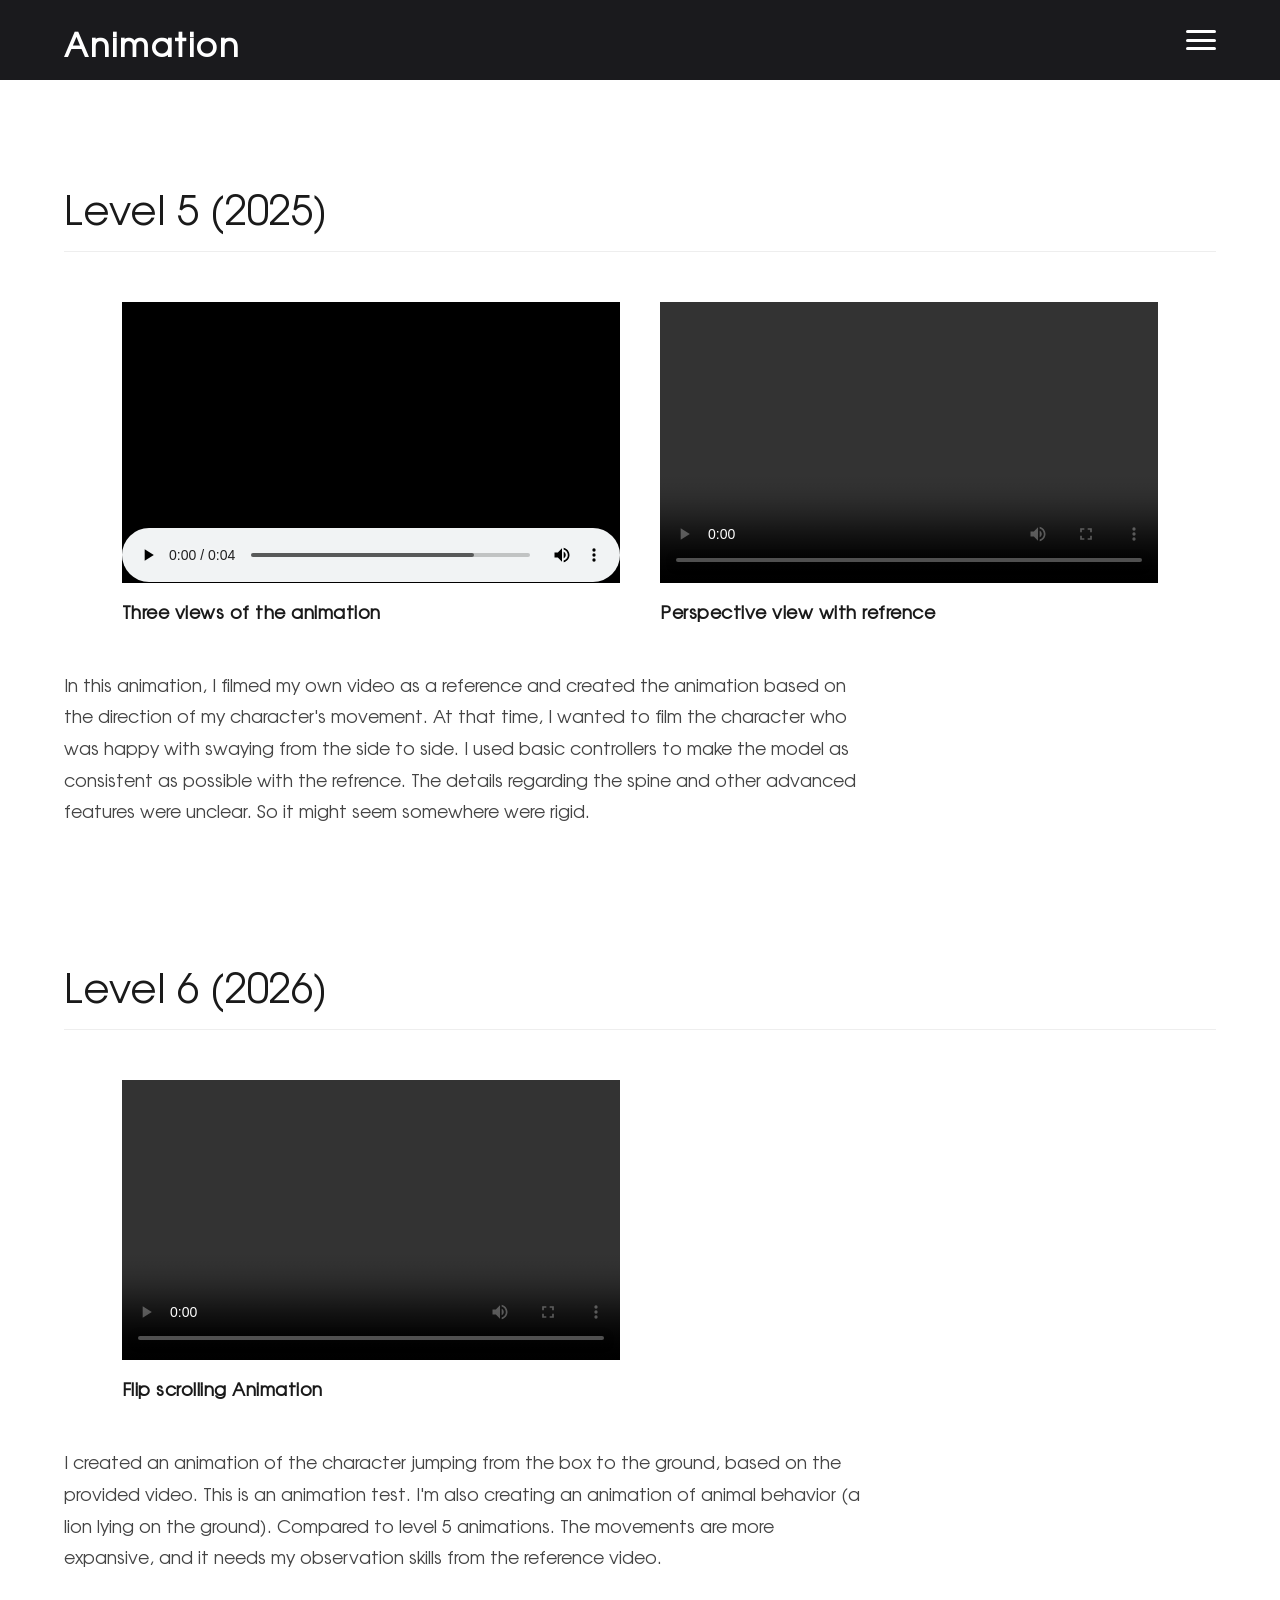
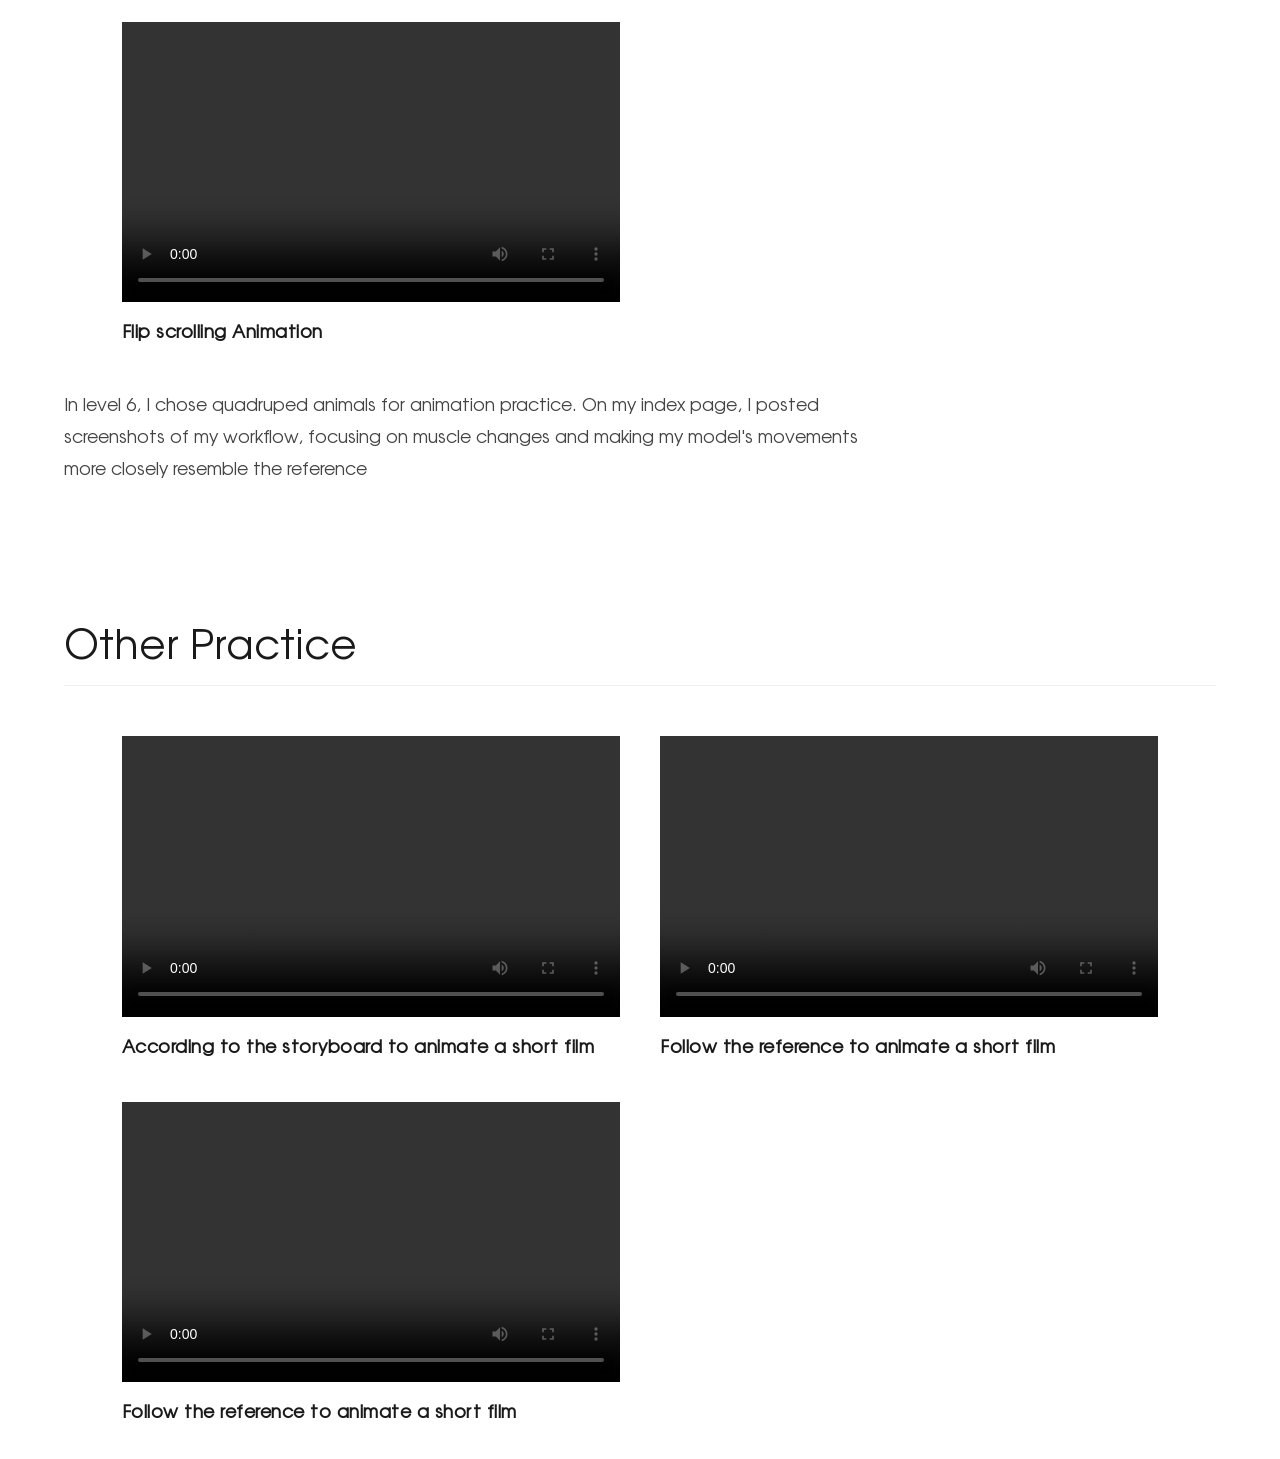
<file: Animation.html>
<!DOCTYPE html>
<html lang="zh">
<head>
    <meta charset="UTF-8">
    <meta name="viewport" content="width=device-width, initial-scale=1.0">
    <title>Animation</title>
    <link rel="stylesheet" href="style.css">
</head>
<body>

<header>
    <nav>
        <h1 class="nav-logo">Animation</h1> 
        
        <!-- 这个 container 现在是你的“安全区” -->
        <div class="menu-container" id="navGroup">
            <div class="menu-toggle" id="menuToggle">
                <span class="line line1"></span>
                <span class="line line2"></span>
                <span class="line line3"></span>
            </div>
            
            <!-- 下拉菜单 -->
            <div class="dropdown-bg" id="dropdownBg">
                <ul class="menu-links">
                    <li><a href="Animation.html">* Animation</a></li>
                    <li><a href="Model&Rig.html">* Model & Rig</a></li>
                    <li><a href="Experimental stuff.html">Experimental stuff</a></li>
                   
                    <li><a href="index.html">“Me: Langraw"</a></li>
                </ul>
            </div>
        </div> 
    </nav>
</header>

    <main>
        
<section class="project-group">
    <h2 class="group-title">Level 5 (2025)</h2>
    
    <div class="gallery">
        <div class="project-card">
            <div class="video-container">
                <video controls playsinline>
                    <source src="animation/animation_3view_L5.mov" type="video/mp4">
             </video>
         </div>
    <h3>Three views of the animation</h3>
</div>

        <div class="project-card">
            <div class="video-container">
                <video controls playsinline>
                    <source src="animation/animation_outcom_3view_L5.mp4" type="video/mp4">
                </video>
            </div>
            <h3>Perspective view with refrence</h3>
        </div>
    </div> <div class="group-description">
        In this animation, I filmed my own video as a reference and created the animation based on the direction of my character's movement. At that time, I wanted to film the character who was happy with swaying from the side to side. I used basic
        controllers to make the model as consistent as possible with the refrence. The details regarding the spine and other advanced features were unclear. So it might seem somewhere were rigid.
    </div>

</section>

<section class="project-group">
        <h2 class="group-title">Level 6 (2026)</h2>
        
        <div class="gallery">
            <div class="project-card">
                <div class="video-container">
                    <video controls playsinline>
                        <source src="animation/Eno.mp4" type="video/mp4">
                    </video>
                </div>
                <h3>Flip scrolling Animation</h3>
            </div>

            </div> <div class="group-description">
            I created an animation of the character jumping from the box to the ground, based on the provided video. This is an animation test. I'm also creating an animation of animal behavior (a lion lying on the ground). Compared to level 5 animations. The movements are more expansive, and it needs my observation skills from the reference video.
        </div>

         <div class="gallery">
            <div class="project-card">
                <div class="video-container">
                    <video controls playsinline>
                        <source src="animation/Eno_Tiger.mp4" type="video/mp4">
                    </video>
                </div>
                <h3>Flip scrolling Animation</h3>
            </div>

            </div> <div class="group-description">
           In level 6, I chose quadruped animals for animation practice. On my index page, I posted screenshots of my workflow, focusing on muscle changes and making my model's movements more closely resemble the reference
        </div>

    </section>
        
    </section>
    <section class="project-group">
     <h2 class="group-title">Other Practice</h2>
    
    <div class="gallery">
        <div class="project-card">
            <div class="video-container">
                <video controls playsinline>
                    <source src="animation2/Test1.mp4" type="video/mp4">
             </video>
         </div>
    <h3>According to the storyboard to animate a short film</h3>
</div>

        <div class="project-card">
            <div class="video-container">
                <video controls playsinline>
                    <source src="animation2/Test2.mp4" type="video/mp4">
                </video>
            </div>
            <h3>Follow the reference to animate a short film</h3>
        </div>

        <div class="project-card">
            <div class="video-container">
                <video controls playsinline>
                    <source src="animation2/Test3.mp4" type="video/mp4">
                </video>
            </div>
            <h3>Follow the reference to animate a short film</h3>
        </div>
    </div>
    </section>
    </main>
    <script>
        // 【全页面替换】适配 PC 悬停 + 移动端点击
const menuContainer = document.querySelector('.menu-container');
const menuToggle = document.querySelector('.menu-toggle');
const dropdownBg = document.querySelector('.dropdown-bg');

if (menuContainer) {
    // 统一使用 click，因为现代交互中 PC 端点击菜单也是标准操作
    // 这样可以彻底解决 iPad 无法触发 hover 的问题
    menuContainer.addEventListener('click', (e) => {
        e.stopPropagation(); // 阻止事件冒泡
        
        const isActive = menuToggle.classList.contains('active');
        
        if (!isActive) {
            // 展开菜单
            menuToggle.classList.add('active');
            dropdownBg.classList.add('active');
            dropdownBg.style.height = dropdownBg.scrollHeight + "px";
        } else {
            // 收起菜单
            closeMenu();
        }
    });
}

// 提取收起菜单的公共函数
function closeMenu() {
    if (menuToggle) menuToggle.classList.remove('active');
    if (dropdownBg) {
        dropdownBg.classList.remove('active');
        dropdownBg.style.height = "0px";
        // 关键：重置高度时，CSS 的 transition 会接管并产生平滑收起效果
    }
}

// 点击页面任意位置关闭菜单（对移动端非常友好）
document.addEventListener('click', closeMenu);
    </script>
</body>
</html>
</file>
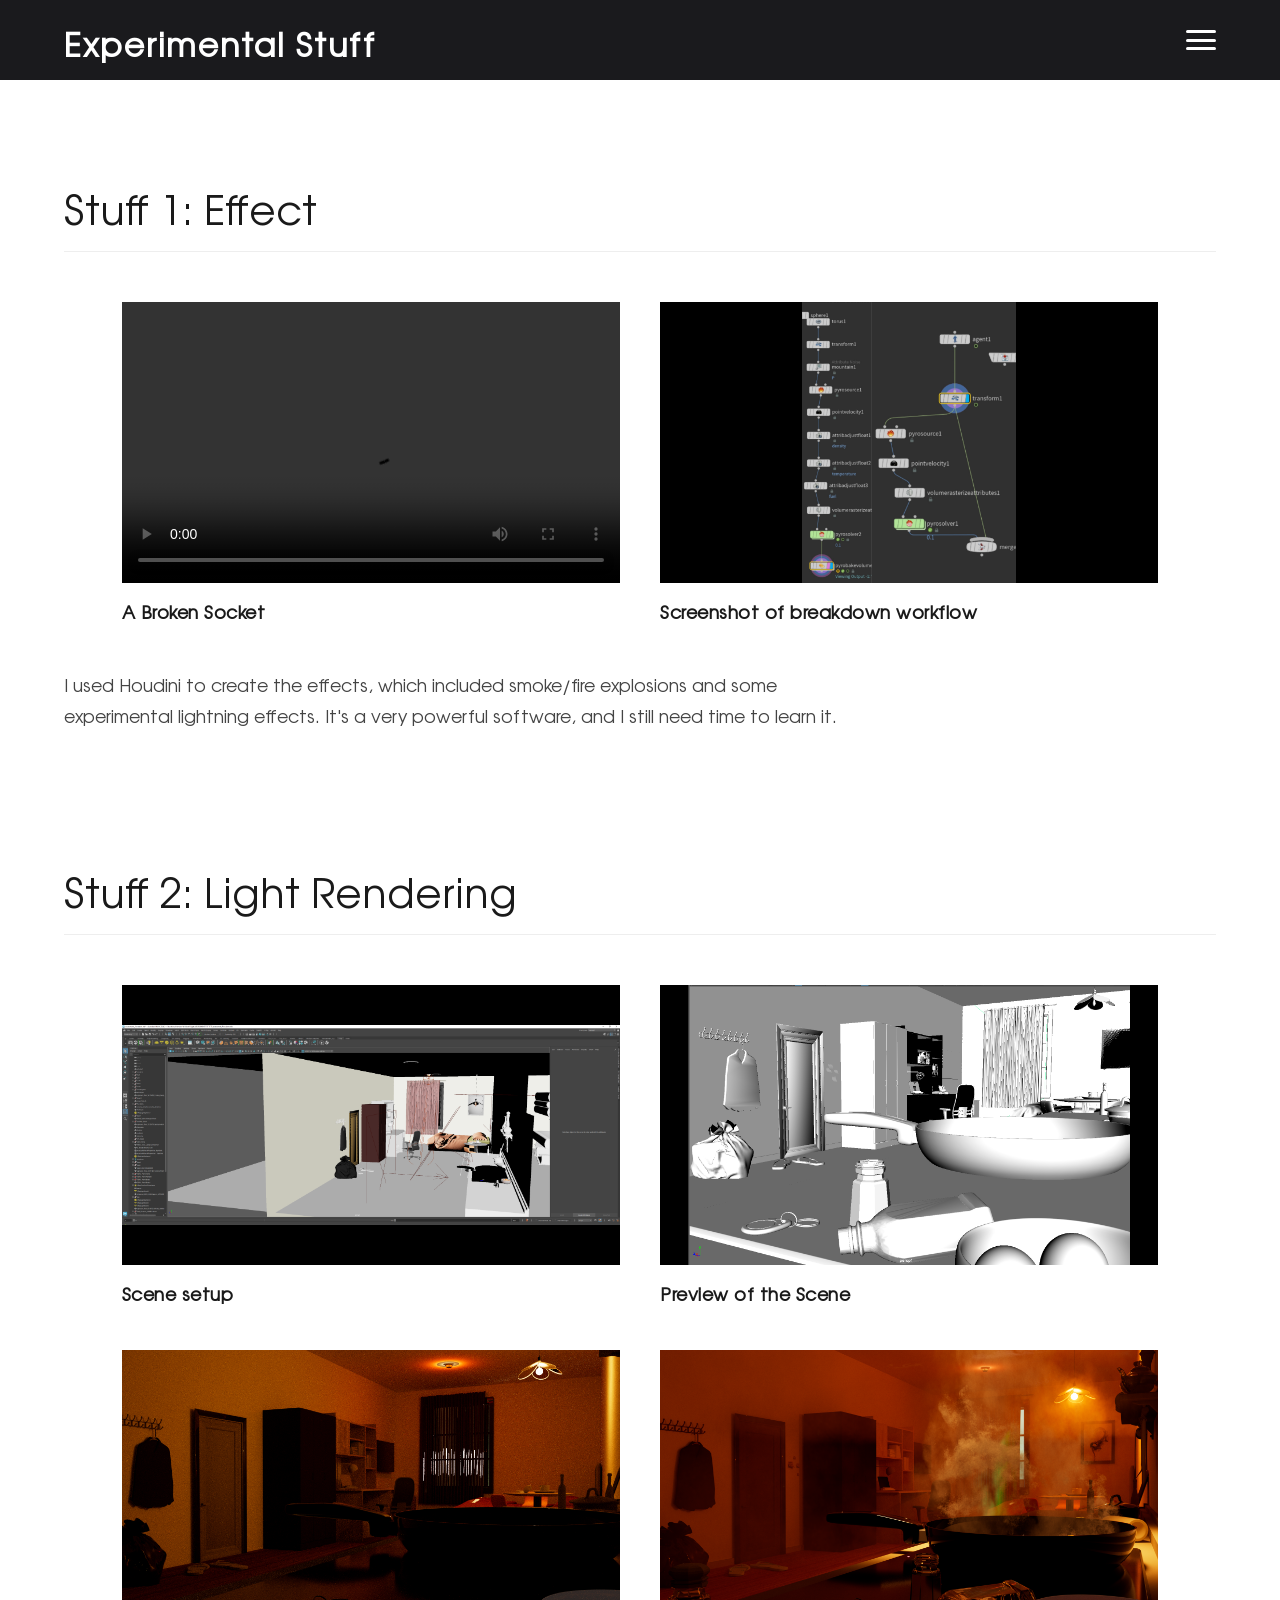
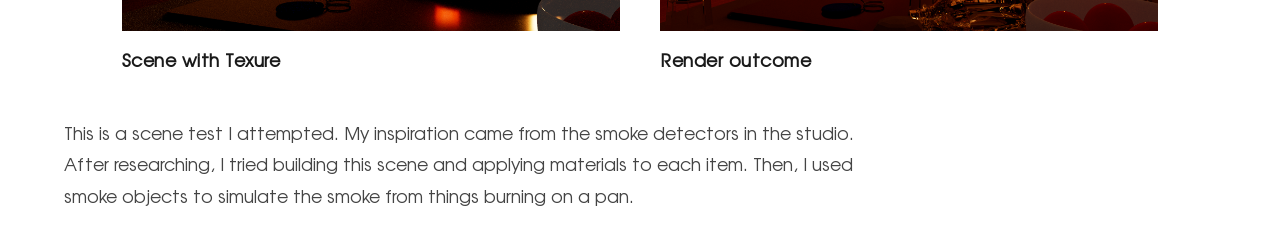
<file: Experimental stuff.html>
<!DOCTYPE html>
<html lang="zh">
<head>
    <meta charset="UTF-8">
    <meta name="viewport" content="width=device-width, initial-scale=1.0">
    <title>Experimental Stuff</title>
    <link rel="stylesheet" href="style.css">
</head>
<body>

<header>
    <nav>
        <h1 class="nav-logo">Experimental Stuff</h1> 
        
        <!-- 这个 container 现在是你的“安全区” -->
        <div class="menu-container" id="navGroup">
            <div class="menu-toggle" id="menuToggle">
                <span class="line line1"></span>
                <span class="line line2"></span>
                <span class="line line3"></span>
            </div>
            
            <!-- 下拉菜单 -->
            <div class="dropdown-bg" id="dropdownBg">
                <ul class="menu-links">
                    <li><a href="Animation.html">* Animation</a></li>
                    <li><a href="Model&Rig.html">* Model & Rig</a></li>
                    <li><a href="Experimental stuff.html">Experimental stuff</a></li>
                   
                    <li><a href="index.html">“Me: Langraw"</a></li>
                </ul>
            </div>
        </div> 
    </nav>
</header>

    <main>
        
<section class="project-group">
    <h2 class="group-title">Stuff 1: Effect</h2>
    
    <div class="gallery">
        <div class="project-card">
            <div class="video-container">
                <video controls playsinline>
                    <source src="Effect/SBEffect.mp4" type="video/mp4">
             </video>
         </div>
    <h3>A Broken Socket</h3>
</div>

        <div class="project-card">
            <div class="video-container">
                <img src="Effect/Workflow.jpg" alt="Model Render" 
                     style="width: 100%; height: 100%; object-fit: contain;">
    </div>
    <h3>Screenshot of breakdown workflow</h3>
</div>
    </div> <div class="group-description">
        I used Houdini to create the effects, which included smoke/fire explosions and some experimental lightning effects. It's a very powerful software, and I still need time to learn it.
    </div>

</section>

<section class="project-group">
    <h2 class="group-title">Stuff 2: Light Rendering</h2>

    <div class="gallery">
        <div class="project-card">
            <div class="video-container">
                <img src="light/1.png" alt="Model Render" 
                     style="width: 100%; height: 100%; object-fit: contain;">
    </div>
    <h3>Scene setup</h3>
</div>
        <div class="project-card">
            <div class="video-container">
                <img src="light/2.png" alt="Model Render" 
                     style="width: 100%; height: 100%; object-fit: contain;">
    </div>
    <h3>Preview of the Scene</h3>
</div>
<div class="project-card">
            <div class="video-container">
                <img src="light/3.png" alt="Model Render" 
                     style="width: 100%; height: 100%; object-fit: contain;">
    </div>
    <h3>Scene with Texure</h3>
</div>
<div class="project-card">
            <div class="video-container">
                <img src="light/4.png" alt="Model Render" 
                     style="width: 100%; height: 100%; object-fit: contain;">
    </div>
    <h3>Render outcome</h3>
</div>
    </div> <div class="group-description">
       This is a scene test I attempted. My inspiration came from the smoke detectors in the studio. After researching, I tried building this scene and applying materials to each item. Then, I used smoke objects to simulate the smoke from things burning on a pan.
    </div>

</section>

    </main>
    <script>
        // 【全页面替换】适配 PC 悬停 + 移动端点击
const menuContainer = document.querySelector('.menu-container');
const menuToggle = document.querySelector('.menu-toggle');
const dropdownBg = document.querySelector('.dropdown-bg');

if (menuContainer) {
    // 统一使用 click，因为现代交互中 PC 端点击菜单也是标准操作
    // 这样可以彻底解决 iPad 无法触发 hover 的问题
    menuContainer.addEventListener('click', (e) => {
        e.stopPropagation(); // 阻止事件冒泡
        
        const isActive = menuToggle.classList.contains('active');
        
        if (!isActive) {
            // 展开菜单
            menuToggle.classList.add('active');
            dropdownBg.classList.add('active');
            dropdownBg.style.height = dropdownBg.scrollHeight + "px";
        } else {
            // 收起菜单
            closeMenu();
        }
    });
}

// 提取收起菜单的公共函数
function closeMenu() {
    if (menuToggle) menuToggle.classList.remove('active');
    if (dropdownBg) {
        dropdownBg.classList.remove('active');
        dropdownBg.style.height = "0px";
    }
}

// 点击页面任意位置关闭菜单（对移动端非常友好）
document.addEventListener('click', closeMenu);
    </script>
</body>
</html>
</file>
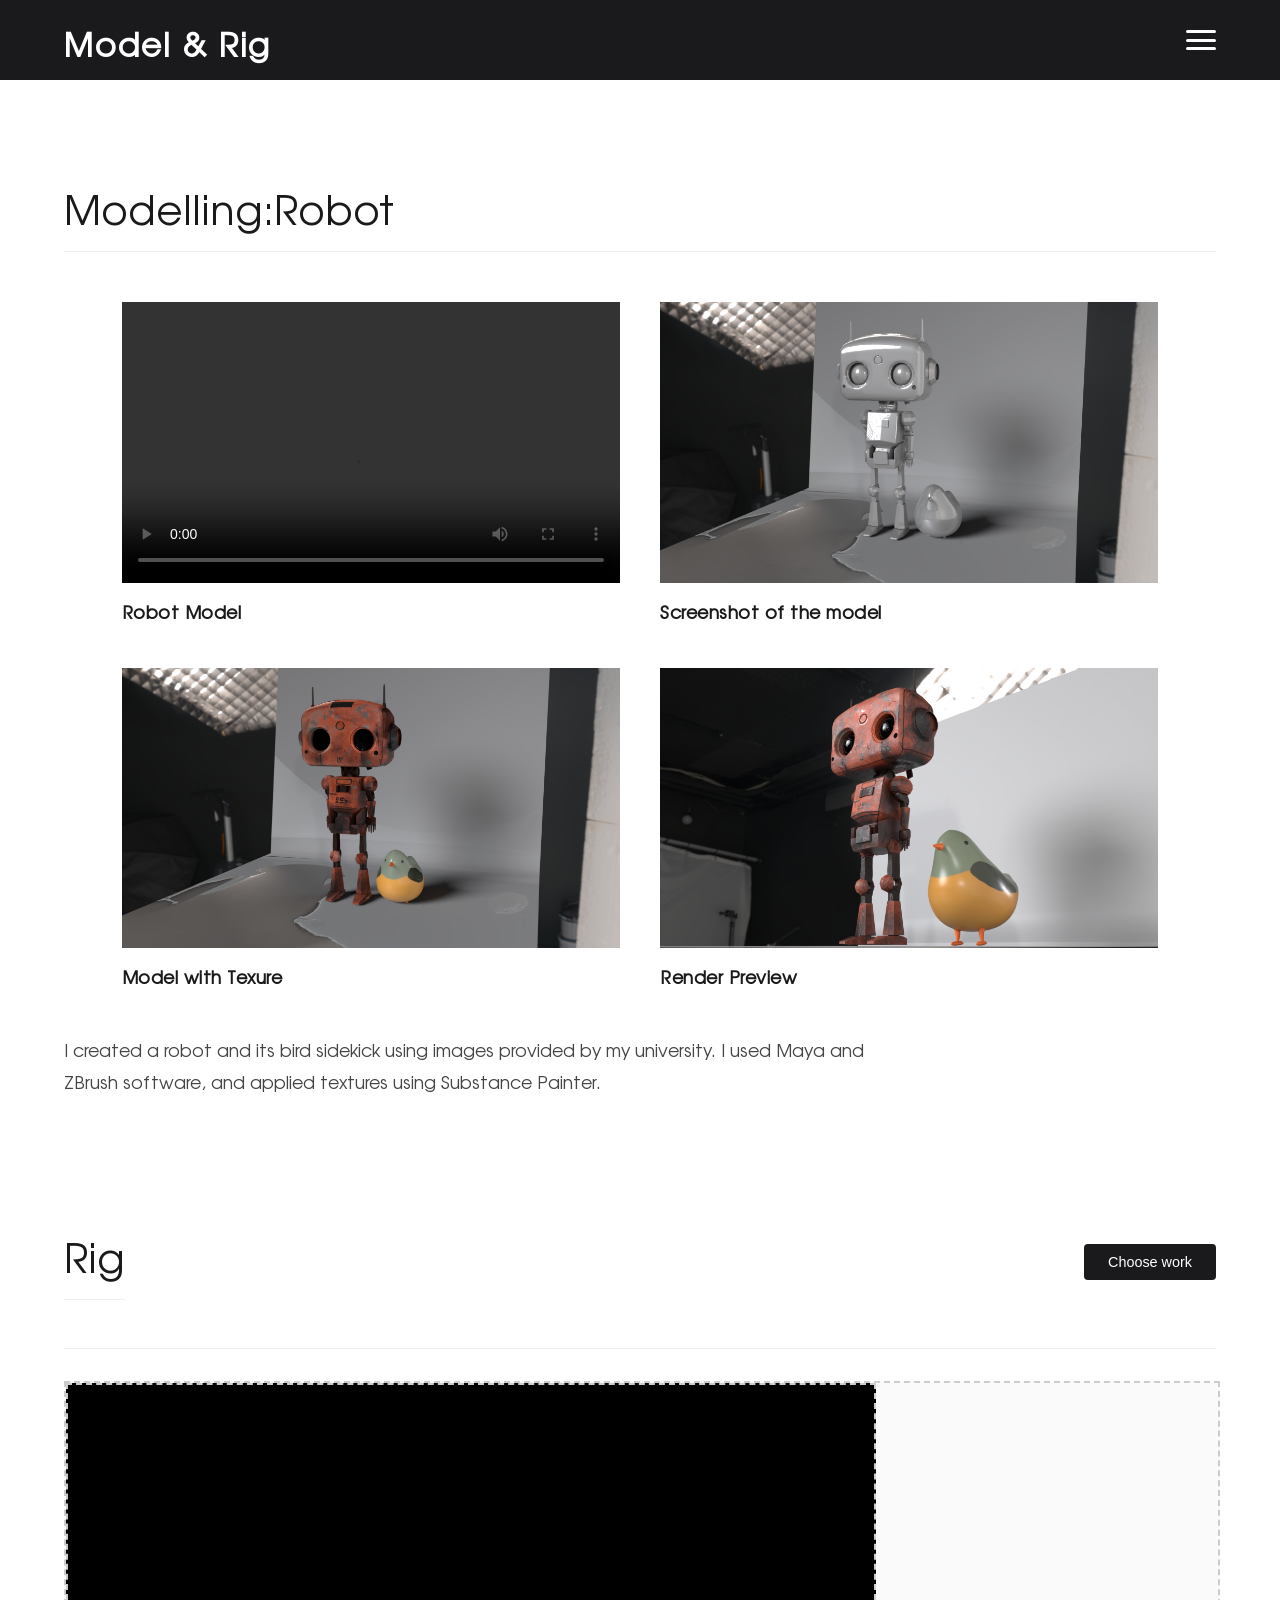
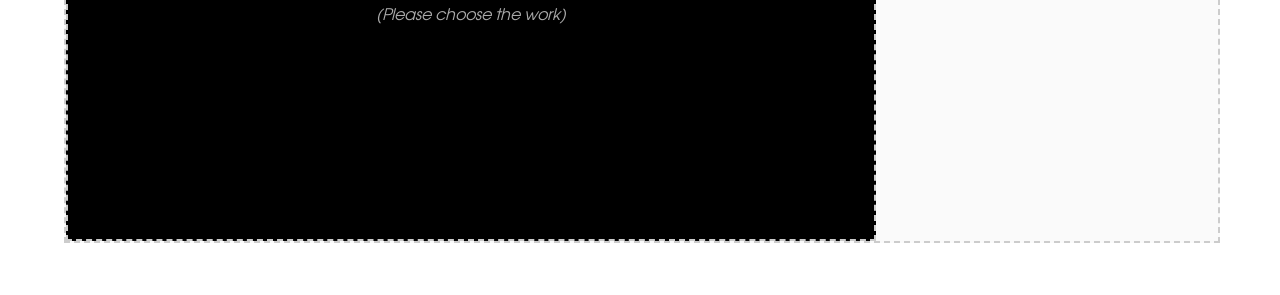
<file: Model&Rig.html>
<!DOCTYPE html>
<html lang="zh">
<head>
    <meta charset="UTF-8">
    <meta name="viewport" content="width=device-width, initial-scale=1.0">
    <title>Model and Rig</title>
    <link rel="stylesheet" href="style.css">
</head>
<body>

<header>
    <nav>
        <h1 class="nav-logo">Model & Rig</h1> 
        
        <!-- 这个 container 现在是你的“安全区” -->
        <div class="menu-container" id="navGroup">
            <div class="menu-toggle" id="menuToggle">
                <span class="line line1"></span>
                <span class="line line2"></span>
                <span class="line line3"></span>
            </div>
            
            <!-- 下拉菜单 -->
            <div class="dropdown-bg" id="dropdownBg">
                <ul class="menu-links">
                    <li><a href="Animation.html">* Animation</a></li>
                    <li><a href="Model&Rig.html">* Model & Rig</a></li>
                    <li><a href="Experimental stuff.html">Experimental stuff</a></li>
                   
                    <li><a href="index.html">“Me: Langraw"</a></li>
                </ul>
            </div>
        </div> 
    </nav>
</header>

    <main>
        
<section class="project-group">
    <h2 class="group-title">Modelling:Robot</h2>

    <div class="gallery">
        <div class="project-card">
            <div class="video-container">
                <video controls playsinline>
                    <source src="model/Robot.mp4" type="video/mp4">
             </video>
         </div>
    <h3>Robot Model</h3>
</div>

        <div class="project-card">
            <div class="video-container">
                <img src="model/R_Without_T.jpg" alt="Model Render" 
                     style="width: 100%; height: 100%; object-fit: contain;">
    </div>
    <h3>Screenshot of the model</h3>
</div>
        <div class="project-card">
            <div class="video-container">
                <img src="model/R1.jpg" alt="Model Render" 
                     style="width: 100%; height: 100%; object-fit: contain;">
    </div>
    <h3>Model with Texure</h3>
</div>
<div class="project-card">
            <div class="video-container">
                <img src="model/8.jpg" alt="Model Render" 
                     style="width: 100%; height: 100%; object-fit: contain;">
    </div>
    <h3>Render Preview</h3>
</div>
    </div> <div class="group-description">
       I created a robot and its bird sidekick using images provided by my university. I used Maya and ZBrush software, and applied textures using Substance Painter.
    </div>

</section>

<section class="project-group">
    <div class="group-header">
    <h2 class="group-title" id="rigTitle">Rig</h2> 
    
    <div class="work-selector-container">
        <button class="choose-work-btn" id="rigTrigger">Choose work</button>
        <div class="side-panel" id="rigSidePanel">
            <ul class="work-list">
                <li>
<a href="javascript:void(0)" class="work-item" 
   data-video="Rig/Tiger.mp4" 
   data-shortname="Tiger Rig" 
   data-desc="This is a project I created for my course, and it was also my first chance to build rig system for model. It took about two months to complete. During this process, the torso functioned correctly (IK/FK). Basic binding of the arms and fingers was attempted. Due to the model's unclear face, facial binding was not possible. Overall, it works, but further improvements are needed.">
   Tiger Rig
</a>
            </li>
            <li>
    <a href="javascript:void(0)" class="work-item" 
       data-video="Rig/Moira.mp4" 
       data-video2="Rig/Moira_adv.mp4" 
       data-shortname="Moira Rig" 
       data-desc="This rig work I created for my group project. The character is called Moira, To make rigging easier for animators to use and the whole workflow more effective. After completing the manual rigging, I researched advanced skeleton and tried using it to created an additional version. So both manual rigging and advanced skeleton rigging were available."
       data-extra="Manual Rig (First one)// Advanced Skeleton Version (Second One)">
       Moira Rig
    </a>
</li>
        </ul>
        </div>
    </div>
    </div>

    <div class="display-canvas">
        <div class="main-display-wrapper" style="display: flex; gap: 40px; width: 100%;">
            <div class="video-content" id="rigVideoContainer" style="flex: 0 0 70%; aspect-ratio: 16/9; border: 2px dashed #ccc; display: flex; align-items: center; justify-content: center;">
                <p class="placeholder">(Please choose the work)</p>
            </div>
            <div class="info-sidebar" id="rigInfoSidebar" style="flex: 1;">
                </div>
        </div>
    </div>
</section>

    </main>
    <script>
       // 1. 顶部导航逻辑（保留你原来的）
// 1. 处理顶部导航栏下拉
// 1. 处理顶部导航栏下拉（替换为点击触发，适配 iPad/手机）
const menuContainer = document.querySelector('.menu-container');
const menuToggle = document.querySelector('.menu-toggle');
const dropdownBg = document.querySelector('.dropdown-bg');

if (menuContainer) {
    menuContainer.addEventListener('click', (e) => {
        e.stopPropagation(); // 阻止点击事件向上传播
        
        const isActive = dropdownBg.classList.contains('active');
        
        if (!isActive) {
            // 展开菜单
            if (menuToggle) menuToggle.classList.add('active');
            dropdownBg.classList.add('active');
            dropdownBg.style.height = dropdownBg.scrollHeight + "px";
        } else {
            // 收起菜单
            closeGlobalMenu();
        }
    });
}

// 新增：提取一个公共的收起函数，方便多处调用
function closeGlobalMenu() {
    if (menuToggle) menuToggle.classList.remove('active');
    if (dropdownBg) {
        dropdownBg.classList.remove('active');
        dropdownBg.style.height = "0px";
    }
}

// 2. 处理 Rig 侧滑面板的开启与关闭
// 2. 处理 Rig 侧滑面板（替换为 Toggle 逻辑）
const rigBtn = document.getElementById('rigTrigger');
const rigPanel = document.getElementById('rigSidePanel');

if (rigBtn && rigPanel) {
    rigBtn.addEventListener('click', (e) => {
        e.stopPropagation();
        // 切换面板状态，点击按钮既能开也能关
        rigPanel.classList.toggle('active');
    });
}

// 3. 处理点击作品切换视频和 Intro (完整替换版)
document.querySelectorAll('.work-item').forEach(item => {
    item.addEventListener('click', function() {
        const shortName = this.getAttribute('data-shortname') || this.innerText;
        const videoSrc1 = this.getAttribute('data-video');
        const videoSrc2 = this.getAttribute('data-video2'); 
        const descText = this.getAttribute('data-desc');
        const extraText = this.getAttribute('data-extra'); // 新增：获取额外介绍

        const mainTitle = document.getElementById('rigTitle');
        const videoContainer = document.getElementById('rigVideoContainer');
        const infoSidebar = document.getElementById('rigInfoSidebar');

        // 1. 更新标题
        if (mainTitle) {
            mainTitle.innerHTML = `Rig : <span style="font-weight: 300; margin-left: 10px; color: #666;">${shortName}</span>`;
        }

        // 2. 注入视频与额外 Intro
        if (videoContainer) {
            videoContainer.style.border = "none";
            
            if (videoSrc2) {
                // 双视频模式：注入视频 + 紧跟其下的额外 intro
                videoContainer.style.display = "block";
                videoContainer.style.background = "transparent"; // 改为 block 方便纵向排列
                videoContainer.innerHTML = `
                    <div class="double-video-wrapper">
                        <video controls playsinline><source src="${videoSrc1}" type="video/mp4"></video>
                        <video controls playsinline><source src="${videoSrc2}" type="video/mp4"></video>
                    </div>
                    <div class="extra-video-intro">
                        ${extraText}
                    </div>`;
            } else {
                // 单视频模式：保持原样
                videoContainer.style.display = "flex";
                videoContainer.innerHTML = `
                    <video controls playsinline style="width:100%; height:100%; object-fit:contain;">
                        <source src="${videoSrc1}" type="video/mp4">
                    </video>`;
            }
        }

        // 3. 注入侧边基础描述
        if (infoSidebar) {
            infoSidebar.innerHTML = `
                <div class="work-detail-info" style="animation: fadeIn 0.5s ease;">
                    <p style="color: #444; line-height: 1.8; white-space: pre-line;">${descText}</p>
                </div>`;
        }

        const rigPanel = document.getElementById('rigSidePanel');
        if (rigPanel) rigPanel.classList.remove('active');
    });
});
        // 新增：点击页面空白处，关闭所有已打开的菜单/面板
// 新增/替换：点击页面空白处，关闭所有已打开的菜单/面板
document.addEventListener('click', (e) => {
    // 1. 获取菜单和面板的 DOM 状态
    const rigPanel = document.getElementById('rigSidePanel');
    const rigBtn = document.getElementById('rigTrigger');
    const dropdownBg = document.querySelector('.dropdown-bg');
    const menuContainer = document.querySelector('.menu-container');

    // 2. 如果点击的不是顶部导航容器，则关闭顶部导航
    if (menuContainer && !menuContainer.contains(e.target)) {
        closeGlobalMenu();
    }
    
    // 3. 如果点击的不是 Rig 按钮，也不是侧滑面板本身，则关闭 Rig 面板
    if (rigPanel && rigBtn && !rigPanel.contains(e.target) && !rigBtn.contains(e.target)) {
        rigPanel.classList.remove('active');
    }
});
    </script>
</body>
</html>
</file>
<file: style.css>
/* 全局重置 */
/* 1. 注册字体 */
@font-face {
    font-family: 'MyCustomFont'; /* 这是你自己起的名字，后面调用时要一致 */
    src: url('fonts/myfont.ttf') format('truetype'); /* 确保路径准确 */
    font-weight: normal;
    font-style: normal;
}

/* 2. 全局应用 */
body {
    margin: 0;
    /* 优先使用你的自定义字体，如果加载失败，则使用系统自带的无衬线字体 */
    font-family: 'MyCustomFont', sans-serif; 
    background-color: #ffffff;
    color: #1a1a1a;
}

/* 作品网格布局 - 这是小白最容易卡住的地方，我们用 Grid */
.gallery {
    margin-top: 50px;
    display: grid;
    grid-template-columns: repeat(auto-fill, minmax(350px, 1fr)); /* 350px比400px更适配中等屏幕 */
    gap: 40px;
    padding: 0 5%;
}

.video-container {
    width: 100%;
    aspect-ratio: 16 / 9;
    background: #000; /* 将底色改为黑色，这样视频加载前更美观 */
    overflow: hidden;
    display: flex;
    align-items: center;
    justify-content: center;
}

video {
    width: 100%;
    height: 100%;
    /* 使用 contain 可以看到完整的视频画面，不会被裁切 */
    /* 如果你希望视频填满整个格子，可以用 cover */
    object-fit: contain; 
    display: block;
}


/* 鼠标悬停效果 */
.video-container:hover video {
    transform: scale(1.05);
}

/* 标题样式 */
/* 视频标题样式 */
.project-card h3 {
    font-family: 'MyCustomFont', sans-serif; /* 建议加上字体，保持一致性 */
    font-size: 1.1rem;
    font-weight: 600;
    margin: 15px 0 5px 0; /* 上边距15px，右0，下5px，左0 */
    letter-spacing: 0.5px;
    color: #1a1a1a;
}

/* 简介样式 */
.description {
    margin-top: 1rem;
    font-size: 0.95rem;
    line-height: 1.6;
    color: #444;
}

/* 响应式调整：在手机上让文字稍微大一点 */
@media (max-width: 600px) {
    .project-card h3 { font-size: 1rem; }
    .description { font-size: 0.85rem; }
}
/* 设置黑色背景和文字白色 */
/* --- 统一后的 Header 容器 --- */
header {
    background-color: #1a1a1d;
    width: 100%;
    position: sticky; 
    top: 0;
    z-index: 9999;    /* 必须是最高级 */
}

nav {
    width: 100%;
    display: flex;
    justify-content: space-between; 
    align-items: center;
    padding: 0 5%; 
    box-sizing: border-box;
    height: 80px;
    position: relative; 
}

nav h1 {
    color: white;              /* 字体颜色变白 */
    font-family: 'MyCustomFont', sans-serif; /* 确保这里用的是你注册的名字 */
    margin: 0;
    font-size: 2rem;           /* 按照你手绘稿的大小感调整 */
}

/* --- 统一后的 Logo 样式 --- */
.nav-logo {
    color: white;
    font-family: 'MyCustomFont', sans-serif;
    margin: 0;                  /* 清除 h1 默认间距 */
    font-size: 2rem;
    letter-spacing: 2px;
    position: relative;
    top: 2px;                   /* 视觉微调：如果还觉得偏上，就调这个数字 */
}

/* 1. 容器：给一点高度确保鼠标好触碰 */
.menu-toggle {
    width: 30px;
    height: 20px;
    cursor: pointer;
    display: flex;
    flex-direction: column;
    justify-content: space-between;
    align-items: center;
    z-index: 2000;
}

/* 2. 线条基础样式 */
.menu-toggle .line {
    display: block;
    width: 100%;
    height: 3px;
    background-color: white;
    border-radius: 2px;
    transition: all 0.4s cubic-bezier(0.4, 0, 0.2, 1); /* 柔顺的贝塞尔曲线 */
}

/* --- 3. 鼠标移入时的形态转换 --- */
.menu-container {
    position: relative;
    padding: 10px; /* 增加一点内边距，让鼠标更容易触碰 */
    margin: -10px; /* 抵消内边距，不影响位置 */
    z-index: 10001;
}
/* 让第一根和第三根线条完全透明并缩小 */
.menu-toggle:hover .line1,
.menu-toggle:hover .line3 {
    opacity: 0;
    width: 0;
}

/* 让中间那根线变成三角形 */
.menu-toggle:hover .line2 {
    /* 首先把背景色去掉，因为三角形是用边框涂色的 */
    background-color: transparent;
    border-radius: 0;
    
    /* 关键：利用边框挤压出三角形 */
    width: 0;
    height: 0;
    border-left: 10px solid transparent;
    border-right: 10px solid transparent;
    border-top: 12px solid white; /* 这是三角形的颜色和高度 */
    border-bottom: 0;

    /* 调整位置，让三角形垂直居中 */
    transform: translateY(8px);
}
/* 修改汉堡菜单线条变换：不再只依赖 :hover，增加 .active 类 */
.menu-toggle.active .line1,
.menu-toggle.active .line3 {
    opacity: 0;
    width: 0;
}

.menu-toggle.active .line2 {
    background-color: transparent;
    border-radius: 0;
    width: 0;
    height: 0;
    border-left: 10px solid transparent;
    border-right: 10px solid transparent;
    border-top: 12px solid white;
    border-bottom: 0;
    transform: translateY(8px);
}

/* 修改下拉背景：通过 .active 控制高度 */
.dropdown-bg.active {
    /* 这里的具体高度根据你的菜单内容决定，或者用 JS 动态计算 */
    height: auto; 
    min-height: 300px; 
}

.group-title {
    font-family: 'MyCustomFont', sans-serif; /* 使用你的自定义字体 */
    font-size: 2.5rem;   /* 大标题字号 */
    font-weight: 300;    /* 稍微轻盈一点的字重更有艺术感 */
    margin-bottom: 2rem; /* 距离下方视频网格的间距 */
    border-bottom: 1px solid #eee; /* 可选：加一条淡淡的分割线 */
    padding-bottom: 1rem;
}

.project-group {
    padding: 4rem 5% 2rem 5%; /* 增加组与组之间的垂直距离 */
}

/* 大简介的样式 */
.group-description {
    margin-top: 2.5rem;    /* 与上方视频网格拉开距离 */
    font-size: 1.1rem;     /* 字号稍微大一点，作为总结性文字 */
    line-height: 1.8;      /* 增加行高，提升阅读体验 */
    color: #444;           /* 深灰色 */
    max-width: 800px;      /* 限制宽度，防止文字排得太长不好阅读 */
    /* font-family: 'MyCustomFont', sans-serif; */ /* 如果需要也可以用自定义字体 */
}

/* 如果你希望简介居中，可以激活下面这两行 */
/* .group-description {
    margin-left: auto;
    margin-right: auto;
    text-align: center;
} */

/* 1. 菜单容器：作为下拉背景的定位参考 */
/* 确保菜单容器在最顶层 */
.menu-container, .side-panel {
    z-index: 9999 !important; /* 极大值确保盖过视频 */
    position: relative; /* 必须有定位属性 z-index 才生效 */
}

/* 检查并替换：确保视频容器的层级较低 */
.video-content, video {
    z-index: 1; 
    position: relative; 
}

/* 【通用样式 - style.css】 */

/* 【通用样式 - style.css】 */

/* 【通用样式 - style.css】 */

.dropdown-bg {
    position: absolute;
    top: 100%;    /* 紧贴 menu-container 的底部，0像素间隙 */
    right: 0;
    width: 350px;
    background-color: #1a1a1d;
    
    /* 动画保持不变 */
    height: 0;
    opacity: 0;
    visibility: hidden;
    overflow: hidden;
    transition: all 0.4s ease;
}

/* 仅靠这个类控制显示 - 严禁在这里写 display: block !important */
.dropdown-bg.active {
    opacity: 1 !important;
    visibility: visible !important;
}
.menu-container:hover .dropdown-bg {
    max-height: 1000px; 
}

/* 4. 保持图标变换逻辑：鼠标在容器内即保持三角形 */
.menu-container:hover .line1,
.menu-container:hover .line3 {
    opacity: 0;
    width: 0;
}

.menu-container:hover .line2 {
    background-color: transparent;
    border-radius: 0;
    width: 0;
    height: 0;
    border-left: 10px solid transparent;
    border-right: 10px solid transparent;
    border-top: 12px solid white;
    border-bottom: 0;
    transform: translateY(8px);
}
header nav {
    max-width: none !important; 
}

.menu-links {
    list-style: none;
    /* 调整 padding：顶部预留空间，底部也加一点留白 */
    padding: 40px 40px 30px 40px; 
    margin: 0;
}

.menu-links li {
    margin-bottom: 25px;
    opacity: 0; 
    transform: translateY(20px); 
    transition: all 0.5s ease;
}

/* 统一：只要下拉背景展开（无论是悬停还是激活），文字就浮现 */
.menu-container:hover .menu-links li,
.dropdown-bg.active .menu-links li {
    opacity: 1;
    transform: translateY(0);
}

/* 链接文字样式 */
.menu-links li a {
    color: white;
    text-decoration: none;
    font-size: 1.5rem;
    font-family: 'MyCustomFont', sans-serif;
    font-weight: 300;
    transition: color 0.3s ease;
}

/* 鼠标悬停在选项上的效果 */
.menu-links li a:hover {
    color: #888; /* 悬停时变灰色，增加交互感 */
}
/* 当菜单展开时，列表项浮现并回到原位 */
.menu-container:hover .menu-links li {
    opacity: 1;
    transform: translateY(0);
}

/* 增加“阶梯式”延迟效果，让文字一个接一个冒出来，更有动感 */
.menu-links li:nth-child(1) { transition-delay: 0.1s; }
.menu-links li:nth-child(2) { transition-delay: 0.15s; }
.menu-links li:nth-child(3) { transition-delay: 0.2s; }
.menu-links li:nth-child(4) { transition-delay: 0.25s; }
.menu-links li:nth-child(5) { transition-delay: 0.3s; }
.menu-links li:nth-child(6) { transition-delay: 0.35s; }

/* 当鼠标移入容器，让里面的列表项逐个显示 */
.menu-container:hover .menu-links li {
    opacity: 1;
    transform: translateY(0);
}

/* 阶梯式延迟（根据你的条目数量增加） */
.menu-links li:nth-child(1) { transition-delay: 0.1s; }
.menu-links li:nth-child(2) { transition-delay: 0.15s; }
.menu-links li:nth-child(3) { transition-delay: 0.2s; }
.menu-links li:nth-child(4) { transition-delay: 0.25s; }
.menu-links li:nth-child(5) { transition-delay: 0.3s; }

/* --- Rig 组布局：让标题和按钮并排 --- */
.group-header {
    display: flex;
    justify-content: space-between; /* 标题在左，按钮容器在右 */
    align-items: center;
    border-bottom: 1px solid #eee;
    padding-bottom: 1rem;
    margin-bottom: 2rem;
}

/* 按钮样式 */
.choose-work-btn {
    background-color: #1a1a1d;
    color: white;
    border: none;
    padding: 10px 24px;
    cursor: pointer;
    border-radius: 4px;
    font-size: 0.9rem;
}

.choose-work-btn:hover {
    background-color: #444;
}

/* 虚线展示区样式 */
.display-canvas {
    width: 100%;
    min-height: 450px; /* 模拟视频播放器的高度 */
    border: 2px dashed #ccc;
    display: flex;
    justify-content: center;
    align-items: center;
    background-color: #fafafa;
    margin-bottom: 20px;
}

.placeholder {
    color: #aaa;
    font-style: italic;
}

.work-selector-container {
    position: relative; 
}

/* 2. 弹出小窗样式 */
/* 1. 初始隐藏状态 */
.side-panel {
    position: absolute;
    top: 100%;
    right: 0;
    width: 220px;
    background: #1a1a1d !important;
    border-radius: 8px;
    padding: 10px 0;
    box-shadow: 0 10px 25px rgba(0,0,0,0.3);
    z-index: 99999 !important;

    /* 核心动画设置 */
    opacity: 0;                /* 初始透明 */
    visibility: hidden;         /* 初始不可见，但仍占位以支持动画 */
    transform: translateY(10px); /* 初始位置轻微下移 */
    transition: opacity 0.4s ease, transform 0.4s cubic-bezier(0.4, 0, 0.2, 1), visibility 0.4s;
}

/* 2. 激活状态 */
.side-panel.active {
    display: block !important; /* 如果你的 JS 强制切换了 display，保留此行 */
    opacity: 1 !important;
    visibility: visible !important;
    transform: translateY(5px) !important; /* 向上滑入 */
}

/* 关闭按钮（那个小三角形） */
.close-panel-btn {
    width: 0;
    height: 0;
    border-left: 8px solid transparent;
    border-right: 8px solid transparent;
    border-top: 10px solid white;
    cursor: pointer;
    transform: rotate(90deg); /* 让三角形指向右边 */
}

/* --- 2. 悬停触发动作 --- */
.work-selector-container:hover .side-panel {
    opacity: 1;
    visibility: visible;
    /* 最终位置：向右弹出 15px，保持视觉间距 */
    transform: translateX(15px); 
}

/* --- 3. 列表文字（保持不变） --- */
.work-list li a {
    color: #ffffff !important;
    text-decoration: none !important;
    display: block;
    padding: 12px 20px;
    font-size: 1rem;
    /* 移除这里的独立 opacity:0，由父容器 side-panel 统一控制 */
    opacity: 1 !important; 
}

.work-list li a:hover {
    background-color: #333;
    padding-left: 25px; /* 悬停微动动画 */
    transition: all 0.2s ease;
}

.work-list li a:hover {
    background-color: #444;
}
/* --- 1. 作品展示容器：限制整体宽度并居中 --- */
.active-work-container {
    width: 100%;
    max-width: 1100px; 
    margin: 0 auto;
    
    /* 核心修改：改为水平排列，这样视频在左，文字在右 */
    display: flex;
    flex-direction: row; 
    align-items: flex-start; /* 顶部对齐 */
    
    animation: fadeIn 0.5s ease;
    box-shadow: 0 10px 30px rgba(0,0,0,0.05);
    background: #fff;
    border-radius: 8px;
    
    /* 允许换行：当手机屏幕太窄时，文字会自动掉到视频下方 */
    flex-wrap: wrap; 

    padding: 20px; 
    box-sizing: border-box;
    
    /* 保持换行逻辑 */
    word-wrap: break-word;
    overflow-wrap: break-word;
    /* 注意：如果不是万不得已，尽量不用 break-all，它会拆散单词。
       但为了防止长链接撑破，可以保留给具体的 a 标签 */
}

/* 补充：确保视频包装层和文字层有正确的空间分配 */
.active-video-wrapper {
    flex: 2;         /* 视频占大头 */
    min-width: 300px; /* 保证在移动端不会缩得太小 */
}

.active-video-wrapper {
    width: 100%;
    background-color: transparent; /* 移除纯黑背景，防止在比例正确后还有幽灵黑边 */
    line-height: 0;
    position: relative; /* 为以后复杂的比例控制做准备，目前先不用 */
}

/* --- 3. 关键：确保 video 标签填满包装层且等比缩放 --- */
.active-video-wrapper video {
    width: 100%;             /* 宽度占满包装层 */
    height: auto !important; /* 强制高度自适应！移除任何 JS 或 CSS 限制死高度的代码 */
    display: block;
    object-fit: contain;     /* 确保视频内容适配容器 */
}

/* --- 4. 作品文字简介排版：保持不变或微调 --- */
.active-work-info {
    flex: 1;                /* 核心：分担右侧剩余所有空间 */
    min-width: 0;           /* 核心：防止长字符串撑破容器 */
    padding: 30px;          /* 统一四周间距 */
    box-sizing: border-box;
    text-align: left;
    color: #1a1a1a;         /* 确保颜色不是白色或透明 */
}

.active-work-info p, 
.active-work-info a {
    color: #0066cc;         /* 给链接一个明显的颜色，防止它变黑/变透明 */
    text-decoration: underline;
    word-break: break-all;  /* 针对超长 URL 强制换行 */
}

.work-list li:last-child a { border-bottom: none; }

/* 新增：文字淡入动画 */
@keyframes fadeIn {
    from { opacity: 0; transform: translateY(5px); }
    to { opacity: 1; transform: translateY(0); }
}

/* 修正：确保视频容器在注入视频后背景变黑，显得更专业 */
#rigVideoContainer {
    background-color: #000;
    transition: all 0.3s ease;
}

/* 新增：双视频均匀分布容器 */
.double-video-wrapper {
    display: flex;
    width: 100%;
    height: 100%;
    gap: 10px; /* 两个视频之间的微小间距 */
    background: #000;
}

.double-video-wrapper video {
    flex: 1;           /* 核心：两个视频平分空间 */
    width: 50%;        /* 均匀分布 */
    height: 100%;
    object-fit: contain; /* 保持视频比例，不拉伸 */
    background: #1a1a1a;
}

/* 适配移动端：如果是小屏幕，改为上下堆叠 */
@media (max-width: 768px) {
    .double-video-wrapper {
        flex-direction: column;
    }
    .double-video-wrapper video {
        width: 100%;
        height: 50%;
    }
}

/* 替换：移除黑底，设置黑字 */
.extra-video-intro {
    margin-top: 20px;       /* 与上方视频保持距离 */
    padding: 15px 0;        /* 增加上下内边距 */
    color: #000;            /* 字体颜色设为黑色 */
    font-size: 1.1rem;      /* 字号微调，与侧边描述接近 */
    line-height: 1.6;
    border-top: 1px solid #eee; /* 保留细分割线，增加结构感 */
    width: 100%;
    background: transparent; /* 确保没有背景色 */
    animation: fadeIn 0.8s ease;
}

/* 确保 active 类能强制展开菜单 */
.dropdown-bg.active {
    display: block !important;
    opacity: 1 !important;
    visibility: visible !important;
    /* 高度由 JS 的 dropdownBg.style.height 动态控制 */
}

/* 确保侧滑面板弹出 */
#rigSidePanel.active {
    display: block !important;
    transform: translateX(0); /* 如果你用了位移动画 */
    opacity: 1;
}
/* 4. 移除那些导致字消失的延迟动画（先保证能看到字，再调动画） */
.work-item {
    opacity: 1 !important; 
    transform: none !important;
    transition: none !important;
}

.side-panel.active .work-item {
    opacity: 1;
}

.project-group, .video-container, video {
    z-index: 1 !important;
    position: relative;
}
@media (max-width: 900px) {
    .active-work-container {
        flex-direction: column; /* 竖向排列 */
    }
    .active-video-wrapper, .active-work-info {
        width: 100%; /* 满宽展示 */
        flex: none;
    }
    .active-work-info {
        padding: 20px 0; /* 减少侧边距 */
    }
}
/* 悬停逻辑：直接作用于最外层包裹框 */
@media (hover: hover) {
    #navGroup:hover .dropdown-bg {
        height: 350px; /* 或者你内容的高度 */
        opacity: 1;
        visibility: visible;
    }
    
    /* 图标变换也跟着最外层走 */
    #navGroup:hover .line1, #navGroup:hover .line3 { opacity: 0; }
    #navGroup:hover .line2 {
        /* 之前的三角形代码... */
        border-top: 12px solid white;
        transform: translateY(8px);
        background: transparent;
    }
}
</file>
